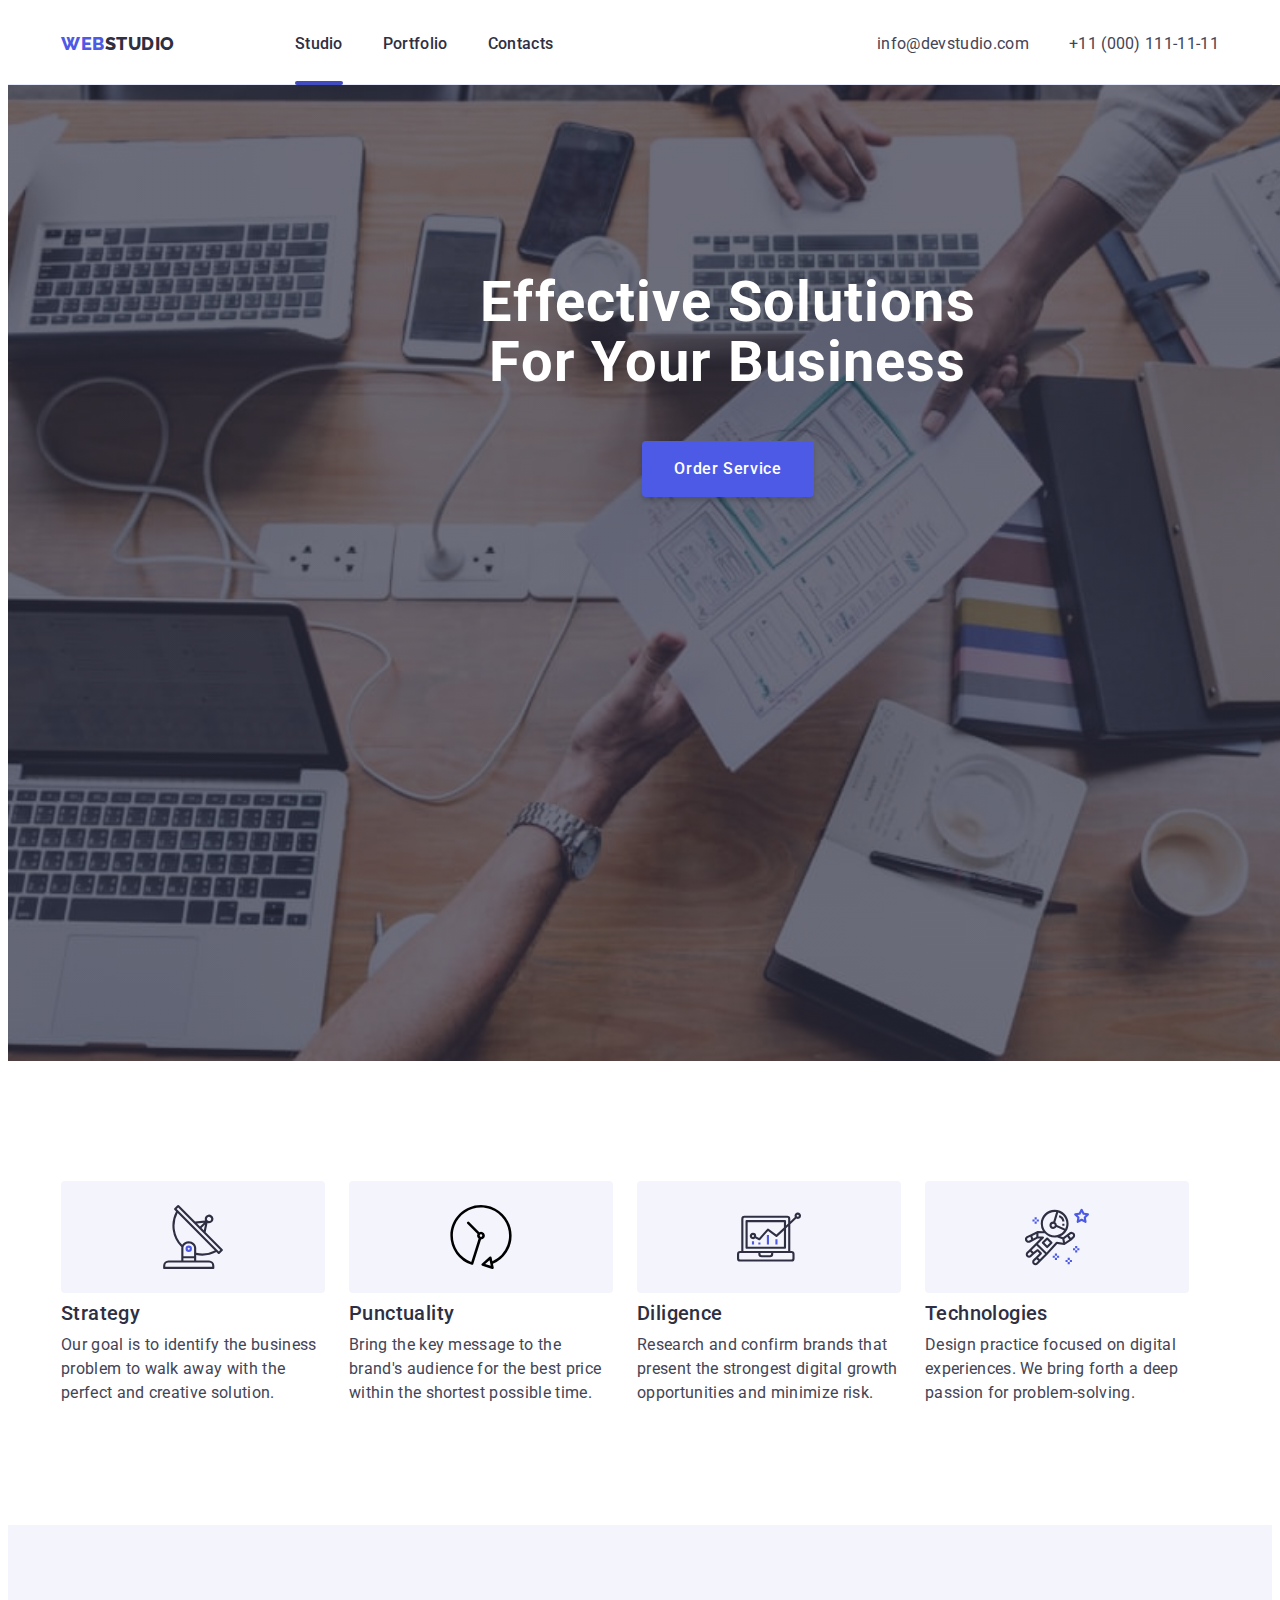
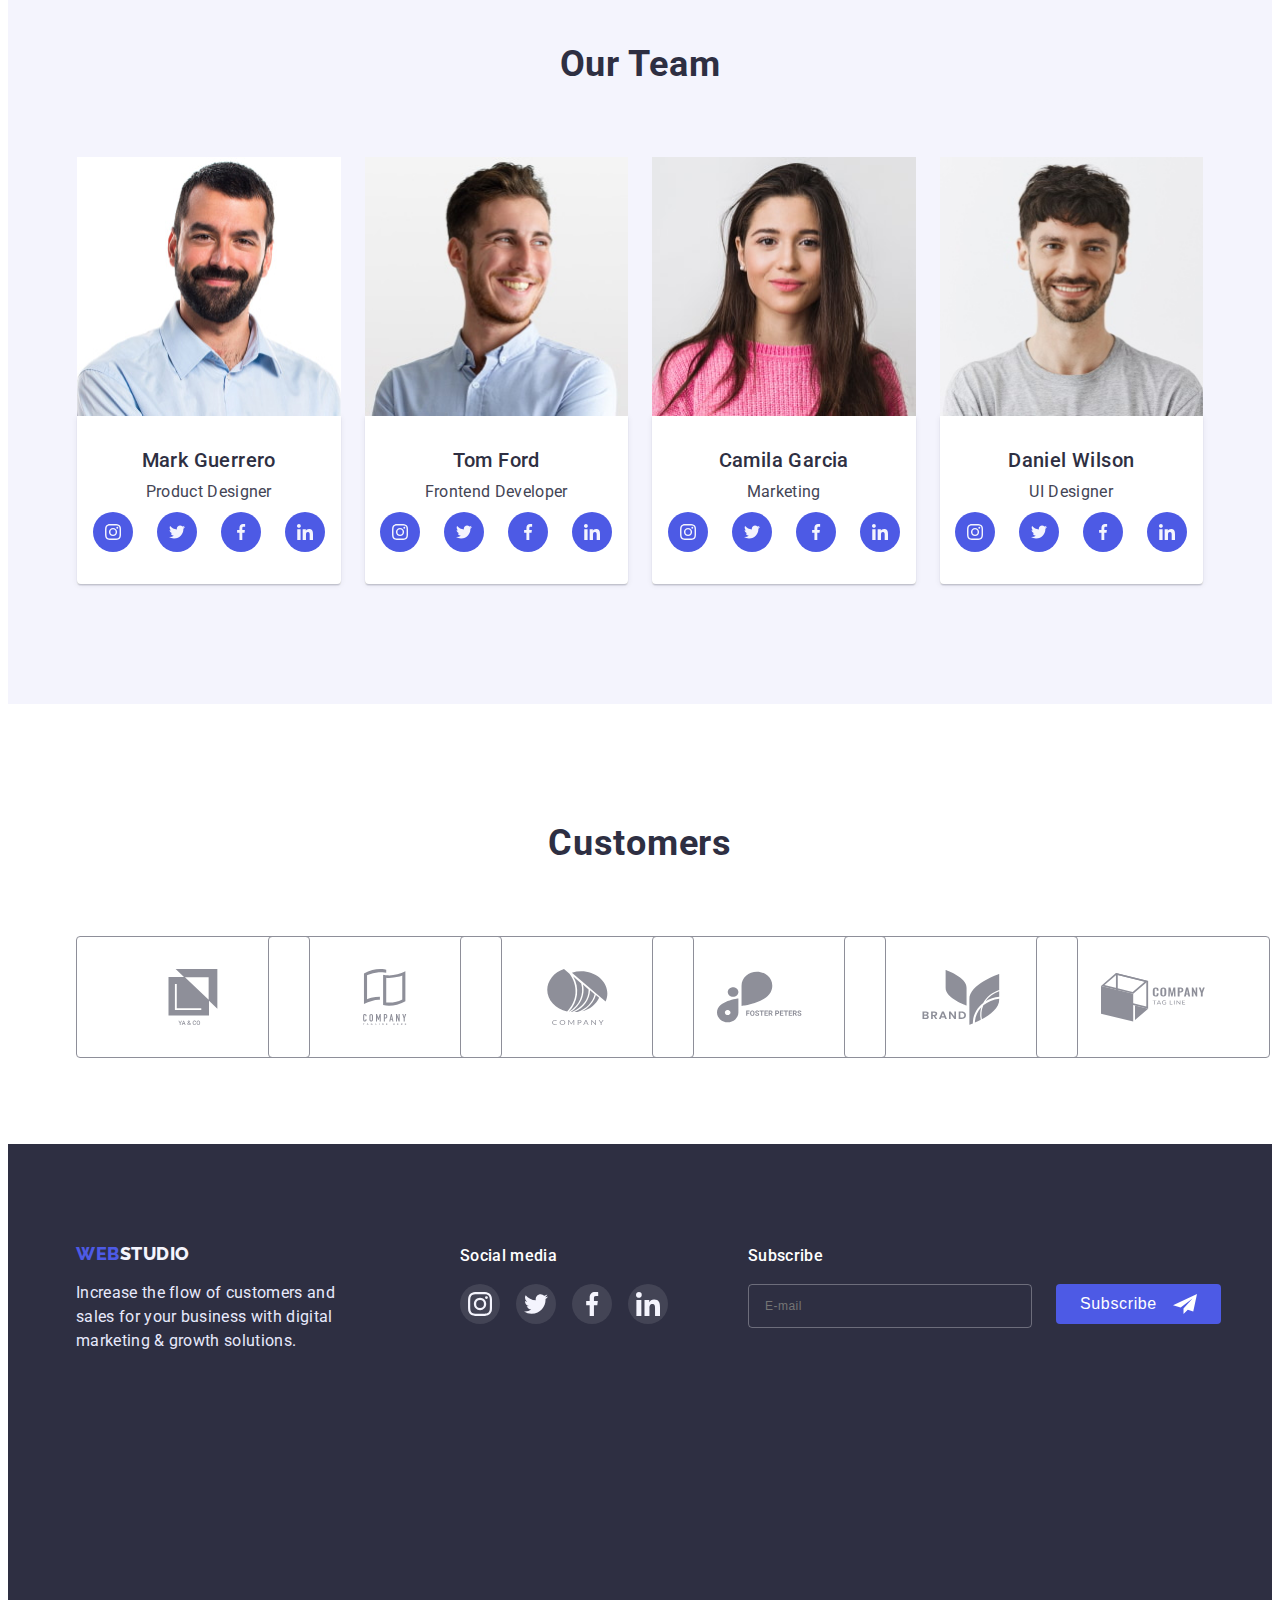
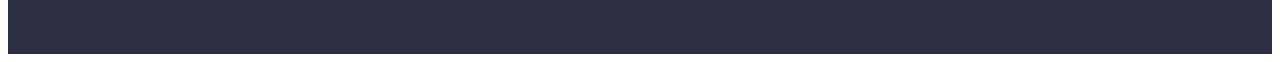
<file: index.html>
<!DOCTYPE html>
<html lang="en">
  <head>
    <meta charset="UTF-8" />
    <meta http-equiv="X-UA-Compatible" content="IE=edge" />
    <meta name="viewport" content="width=device-width, initial-scale=1.0" />
    <title>Document</title>
    <link rel="preconnect" href="https://fonts.googleapis.com" />
    <link rel="preconnect" href="https://fonts.gstatic.com" crossorigin />
    <link
      href="https://fonts.googleapis.com/css2?family=Raleway:wght@800&family=Roboto:wght@400;500;700&display=swap"
      rel="stylesheet"
    />
    <link
      rel="stylesheet"
      href="https://cdnjs.cloudflare.com/ajax/libs/modern-normalize/1.1.0/modern-normalize.min.css"
      integrity="sha512-wpPYUAdjBVSE4KJnH1VR1HeZfpl1ub8YT/NKx4PuQ5NmX2tKuGu6U/JRp5y+Y8XG2tV+wKQpNHVUX03MfMFn9Q=="
      crossorigin="anonymous"
      referrerpolicy="no-referrer"
    />
    <link rel="stylesheet" href="./css/styles.css" />
    <link rel="stylesheet" href="./css/mobile.css" />
    <link rel="stylesheet" href="./css/tablet.css" />
    <link rel="stylesheet" href="./css/desktop.css" />
  </head>
  <body class="site-body">
    <!-- Шапка сайту -->
    <header class="header">
      <div class="container">
        <nav class="header-navigation">
          <a href="./index.html" class="logo link">WEB<span class="logo-studio">STUDIO</span> </a>
          <ul class="header-list list">
            <li class="header-item">
              <a class="header-link link current" href="./index.html">Studio</a>
            </li>
            <li class="header-item">
              <a class="header-link link" href="./portfolio.html">Portfolio</a>
            </li>
            <li class="header-item">
              <a class="header-link link" href="">Contacts</a>
            </li>
          </ul>
        </nav>
        <ul class="contacts-list list">
          <li class="contacts-item">
            <a class="contacts-link link" href="mailto:info@devstudio.com">info@devstudio.com</a>
          </li>
          <li class="contacts-item">
            <a class="contacts-link link" href="tel:+110001111111">+11 (000) 111-11-11</a>
          </li>
        </ul>
        <button type="button" class="menu-open" data-menu-open>
          <svg class="menu-open-icon" width="32" height="22">
            <use href="./images/icons.svg#icon-menu-hamburger"></use>
          </svg>
        </button>
      </div>
      <div class="mob-menu is-hidden" data-menu>
        <div class="menu-container">
          <div class="mob-menu-top">
            <button type="button" class="menu-close" data-menu-close>
              <svg class="menu-close-icon" width="8" height="8">
                <use href="./images/icons.svg#icon-close-black"></use>
              </svg>
            </button>
            <nav>
              <ul class="mob-menu-list list">
                <li class="mob-menu-item">
                  <a class="mob-menu-link link current" href="./index.html">Studio</a>
                </li>
                <li class="mob-menu-item">
                  <a class="mob-menu-link link" href="./portfolio.html">Portfolio</a>
                </li>
                <li class="mob-menu-item">
                  <a class="mob-menu-link link" href="">Contacts</a>
                </li>
              </ul>
            </nav>
          </div>
          <div class="mob-menu-bottom">
            <ul class="contact-menu-list list">
              <li class="contact-menu-item">
                <a class="tel-menu-link link" href="tel:+110001111111">+11 (000) 111-11-11</a>
              </li>
              <li class="mob-menu-item">
                <a class="contact-menu-link link" href="mailto:info@devstudio.com"
                  >info@devstudio.com</a
                >
              </li>
            </ul>
            <ul class="mob-soc-list list">
              <li class="mob-soc-item">
                <a href="" class="mob-soc-link link">
                  <svg class="mob-soc-team" width="24" height="24">
                    <use href="./images/icons.svg#icon-instagram"></use>
                  </svg>
                </a>
              </li>
              <li class="mob-soc-item">
                <a href="" class="mob-soc-link link">
                  <svg class="mob-soc-team" width="24" height="24">
                    <use href="./images/icons.svg#icon-twitter"></use>
                  </svg>
                </a>
              </li>
              <li class="mob-soc-item">
                <a href="" class="mob-soc-link link">
                  <svg class="mob-soc-team" width="24" height="24">
                    <use href="./images/icons.svg#icon-facebook"></use>
                  </svg>
                </a>
              </li>
              <li class="mob-soc-item">
                <a href="" class="mob-soc-link link">
                  <svg class="mob-soc-team" width="24" height="24">
                    <use href="./images/icons.svg#icon-linkedin"></use>
                  </svg>
                </a>
              </li>
            </ul>
          </div>
        </div>
      </div>
    </header>

    <main>
      <!-- Hero -->
      <section class="hero">
        <div class="container">
          <h1 class="hero-title">Effective Solutions For Your Business</h1>
          <button type="button" class="hero-btn" data-modal-open>Order Service</button>
        </div>
      </section>
      <!-- Цінності компанії -->
      <section class="values">
        <div class="container">
          <h2 class="visually-hidden">Company values</h2>
          <ul class="values-list list">
            <li class="values-item">
              <div class="values-icon-box">
                <svg class="values-icon" width="64" height="64">
                  <use href="./images/icons.svg#icon-antenna"></use>
                </svg>
              </div>
              <h3 class="values-title">Strategy</h3>
              <p class="values-item-text">
                Our goal is to identify the business problem to walk away with the perfect and
                creative solution.
              </p>
            </li>
            <li class="values-item">
              <div class="values-icon-box">
                <svg class="values-icon" width="64" height="64">
                  <use href="./images/icons.svg#icon-vector"></use>
                </svg>
              </div>
              <h3 class="values-title">Punctuality</h3>
              <p class="values-item-text">
                Bring the key message to the brand's audience for the best price within the shortest
                possible time.
              </p>
            </li>
            <li class="values-item">
              <div class="values-icon-box">
                <svg class="values-icon" width="64" height="64">
                  <use href="./images/icons.svg#icon-diagram"></use>
                </svg>
              </div>
              <h3 class="values-title">Diligence</h3>
              <p class="values-item-text">
                Research and confirm brands that present the strongest digital growth opportunities
                and minimize risk.
              </p>
            </li>
            <li class="values-item">
              <div class="values-icon-box">
                <svg class="values-icon" width="64" height="64">
                  <use href="./images/icons.svg#icon-astronaut"></use>
                </svg>
              </div>
              <h3 class="values-title">Technologies</h3>
              <p class="values-item-text">
                Design practice focused on digital experiences. We bring forth a deep passion for
                problem-solving.
              </p>
            </li>
          </ul>
        </div>
      </section>
      <!-- Що ми робимо -->
      <section class="actions">
        <div class="container">
          <h2 class="actions-title">What Are We Doing</h2>
          <ul class="actions-list list">
            <li class="actions-item">
              <img
                srcset="./images/computer.jpg 1x, ./images/computer-2x.jpg 2x"
                src="./images/computer.jpg"
                alt="computer"
                width="360"
              />
            </li>
            <li class="actions-item">
              <img
                srcset="./images/screenshots.jpg 1x, ./images/screenshots-2x.jpg 2x"
                src="./images/screenshots.jpg"
                alt="screenshots"
                width="360"
              />
            </li>
            <li class="actions-item">
              <img
                srcset="./images/smartphone.jpg 1x, ./images/smartphone-2x.jpg 2x"
                src="./images/smartphone.jpg"
                alt="smartphone"
                width="360"
              />
            </li>
          </ul>
        </div>
      </section>
      <!-- Команда -->
      <section class="team">
        <div class="container">
          <h2 class="team-title">Our Team</h2>
          <ul class="team-list list">
            <li class="team-item">
              <img
                srcset="./images/mark.jpg 1x, ./images/mark-2x.jpg 2x"
                src="./images/mark.jpg"
                alt="Photo Mark"
                width="264"
              />
              <div class="team-item-box">
                <h3 class="team-item-title">Mark Guerrero</h3>
                <p class="team-item-text">Product Designer</p>
                <ul class="icon-list list">
                  <li class="icon-item">
                    <a href="" class="icon-link link">
                      <svg class="icon-team" width="16" height="16">
                        <use href="./images/icons.svg#icon-instagram"></use>
                      </svg>
                    </a>
                  </li>
                  <li class="icon-item">
                    <a href="" class="icon-link link">
                      <svg class="icon-team" width="16" height="16">
                        <use href="./images/icons.svg#icon-twitter"></use>
                      </svg>
                    </a>
                  </li>
                  <li class="icon-item">
                    <a href="" class="icon-link link">
                      <svg class="icon-team" width="16" height="16">
                        <use href="./images/icons.svg#icon-facebook"></use>
                      </svg>
                    </a>
                  </li>
                  <li class="icon-item">
                    <a href="" class="icon-link link">
                      <svg class="icon-team" width="16" height="16">
                        <use href="./images/icons.svg#icon-linkedin"></use>
                      </svg>
                    </a>
                  </li>
                </ul>
              </div>
            </li>
            <li class="team-item">
              <img
                srcset="./images/tom.jpg 1x, ./images/tom-2x.jpg 2x"
                src="./images/tom.jpg"
                alt="Photo Tom"
                width="264"
              />
              <div class="team-item-box">
                <h3 class="team-item-title">Tom Ford</h3>
                <p class="team-item-text">Frontend Developer</p>
                <ul class="icon-list list">
                  <li class="icon-item">
                    <a href="" class="icon-link link">
                      <svg class="icon-team" width="16" height="16">
                        <use href="./images/icons.svg#icon-instagram"></use>
                      </svg>
                    </a>
                  </li>
                  <li class="icon-item">
                    <a href="" class="icon-link link">
                      <svg class="icon-team" width="16" height="16">
                        <use href="./images/icons.svg#icon-twitter"></use>
                      </svg>
                    </a>
                  </li>
                  <li class="icon-item">
                    <a href="" class="icon-link link">
                      <svg class="icon-team" width="16" height="16">
                        <use href="./images/icons.svg#icon-facebook"></use>
                      </svg>
                    </a>
                  </li>
                  <li class="icon-item">
                    <a href="" class="icon-link link">
                      <svg class="icon-team" width="16" height="16">
                        <use href="./images/icons.svg#icon-linkedin"></use>
                      </svg>
                    </a>
                  </li>
                </ul>
              </div>
            </li>
            <li class="team-item">
              <img
                srcset="./images/camila.jpg 1x, ./images/camila-2x.jpg 2x"
                src="./images/camila.jpg"
                alt="Photo Camila"
                width="264"
              />
              <div class="team-item-box">
                <h3 class="team-item-title">Camila Garcia</h3>
                <p class="team-item-text">Marketing</p>
                <ul class="icon-list list">
                  <li class="icon-item">
                    <a href="" class="icon-link link">
                      <svg class="icon-team" width="16" height="16">
                        <use href="./images/icons.svg#icon-instagram"></use>
                      </svg>
                    </a>
                  </li>
                  <li class="icon-item">
                    <a href="" class="icon-link link">
                      <svg class="icon-team" width="16" height="16">
                        <use href="./images/icons.svg#icon-twitter"></use>
                      </svg>
                    </a>
                  </li>
                  <li class="icon-item">
                    <a href="" class="icon-link link">
                      <svg class="icon-team" width="16" height="16">
                        <use href="./images/icons.svg#icon-facebook"></use>
                      </svg>
                    </a>
                  </li>
                  <li class="icon-item">
                    <a href="" class="icon-link link">
                      <svg class="icon-team" width="16" height="16">
                        <use href="./images/icons.svg#icon-linkedin"></use>
                      </svg>
                    </a>
                  </li>
                </ul>
              </div>
            </li>
            <li class="team-item">
              <img
                srcset="./images/daniel.jpg 1x, ./images/daniel-2x.jpg 2x"
                src="./images/daniel.jpg"
                alt="Photo Daniel"
                width="264"
              />
              <div class="team-item-box">
                <h3 class="team-item-title">Daniel Wilson</h3>
                <p class="team-item-text">UI Designer</p>
                <ul class="icon-list list">
                  <li class="icon-item">
                    <a href="" class="icon-link link">
                      <svg class="icon-team" width="16" height="16">
                        <use href="./images/icons.svg#icon-instagram"></use>
                      </svg>
                    </a>
                  </li>
                  <li class="icon-item">
                    <a href="" class="icon-link link">
                      <svg class="icon-team" width="16" height="16">
                        <use href="./images/icons.svg#icon-twitter"></use>
                      </svg>
                    </a>
                  </li>
                  <li class="icon-item">
                    <a href="" class="icon-link link">
                      <svg class="icon-team" width="16" height="16">
                        <use href="./images/icons.svg#icon-facebook"></use>
                      </svg>
                    </a>
                  </li>
                  <li class="icon-item">
                    <a href="" class="icon-link link">
                      <svg class="icon-team" width="16" height="16">
                        <use href="./images/icons.svg#icon-linkedin"></use>
                      </svg>
                    </a>
                  </li>
                </ul>
              </div>
            </li>
          </ul>
        </div>
      </section>
      <!-- Клієнти -->
      <section class="customers">
        <div class="container">
          <h2 class="customers-title">Customers</h2>
          <ul class="customers-list list">
            <li class="customers-item">
              <a href="" class="customers-link link">
                <svg class="customers-icon" width="104" height="56">
                  <use href="./images/icons.svg#icon-customers1"></use>
                </svg>
              </a>
            </li>
            <li class="customers-item">
              <a href="" class="customers-link link">
                <svg class="customers-icon" width="104" height="56">
                  <use href="./images/icons.svg#icon-customers2"></use>
                </svg>
              </a>
            </li>
            <li class="customers-item">
              <a href="" class="customers-link link">
                <svg class="customers-icon" width="104" height="56">
                  <use href="./images/icons.svg#icon-customers3"></use>
                </svg>
              </a>
            </li>
            <li class="customers-item">
              <a href="" class="customers-link link">
                <svg class="customers-icon" width="104" height="56">
                  <use href="./images/icons.svg#icon-customers4"></use>
                </svg>
              </a>
            </li>
            <li class="customers-item">
              <a href="" class="customers-link link">
                <svg class="customers-icon" width="104" height="56">
                  <use href="./images/icons.svg#icon-customers5"></use>
                </svg>
              </a>
            </li>
            <li class="customers-item">
              <a href="" class="customers-link link">
                <svg class="customers-icon" width="104" height="56">
                  <use href="./images/icons.svg#icon-customers6"></use>
                </svg>
              </a>
            </li>
          </ul>
        </div>
      </section>
    </main>

    <!-- Футер -->
    <footer class="footer">
      <div class="container">
        <div class="logo-container">
          <div class="logo-box">
            <div class="logo-box-footer">
              <a href="./index.html" class="logo-footer link"
                >WEB<span class="logo-footer-studio">STUDIO</span>
              </a>
            </div>
            <p class="footer-text">
              Increase the flow of customers and sales for your business with digital marketing &
              growth solutions.
            </p>
          </div>
          <div class="footer-box">
            <h2 class="footer-title">Social media</h2>
            <ul class="footer-list list">
              <li class="footer-item">
                <a href="" class="footer-link link">
                  <svg class="icon-footer" width="24" height="24">
                    <use href="./images/icons.svg#icon-instagram"></use>
                  </svg>
                </a>
              </li>
              <li class="footer-item">
                <a href="" class="footer-link link">
                  <svg class="icon-footer" width="24" height="24">
                    <use href="./images/icons.svg#icon-twitter"></use>
                  </svg>
                </a>
              </li>
              <li class="footer-item">
                <a href="" class="footer-link link">
                  <svg class="icon-footer" width="24" height="24">
                    <use href="./images/icons.svg#icon-facebook"></use>
                  </svg>
                </a>
              </li>
              <li class="footer-item">
                <a href="" class="footer-link link">
                  <svg class="icon-footer" width="24" height="24">
                    <use href="./images/icons.svg#icon-linkedin"></use>
                  </svg>
                </a>
              </li>
            </ul>
          </div>
        </div>

        <div class="footer-modal">
          <span class="modal-title-box"> <h2 class="modal-title">Subscribe</h2></span>
          <div class="footer-modal-box">
            <form class="modal-form">
              <div class="input-footer">
                <label for="user-email" class="input-text visually-hidden">Enter email</label>
                <input
                  type="email"
                  class="input-modal"
                  name="user-email"
                  placeholder="E-mail"
                  id="user-email"
                />
                <div class="modal-button-footer">
                  <button type="submit" class="modal-button">
                    Subscribe
                    <svg class="icon-submit" width="24" height="24">
                      <use href="./images/icons.svg#icon-submit"></use>
                    </svg>
                  </button>
                </div>
              </div>
            </form>
          </div>
        </div>
      </div>
    </footer>
    <div class="backdrop is-hidden" data-modal>
      <div class="modal">
        <button type="button" class="modal-close" data-modal-close>
          <svg class="icon-close" width="8" height="8">
            <use href="./images/icons.svg#icon-close"></use>
          </svg>
        </button>
        <p class="modal-text">Leave your contacts and we will call you back</p>
        <form class="order-form">
          <div class="modal-field">
            <label for="user-name" class="input-text">Name</label>
            <div class="input-wrap">
              <input type="text" class="order-input" name="user-name" id="user-name" required />
              <svg class="icon-input" width="18" height="18">
                <use href="./images/icons.svg#icon-person"></use>
              </svg>
            </div>
          </div>
          <div class="modal-field">
            <label for="user-tel" class="input-text">Phone</label>
            <div class="input-wrap">
              <input type="tel" class="order-input" name="user-tel" id="user-tel" required />
              <svg class="icon-input" width="18" height="24">
                <use href="./images/icons.svg#icon-phone"></use>
              </svg>
            </div>
          </div>
          <div class="modal-field">
            <label for="user-email" class="input-text">Email</label>
            <div class="input-wrap">
              <input type="email" class="order-input" name="user-email" id="user-email" />
              <svg class="icon-input" width="18" height="24">
                <use href="./images/icons.svg#icon-email"></use>
              </svg>
            </div>
          </div>
          <div class="modal-field">
            <label for="user-coment" class="input-text">Comment</label>
            <textarea
              name="user-coment"
              id="user-coment"
              class="modal-comment"
              placeholder="Text input"
            ></textarea>
          </div>
          <div class="check-field">
            <input
              type="checkbox"
              id="policy"
              name="policy"
              value="true"
              class="input-check visually-hidden"
            />
            <label for="policy" class="text-check">
              I accept the terms and conditions of the&nbsp;
              <a class="text-link" href=""> Privacy Policy</a></label
            >
          </div>
          <button type="submit" class="modal-btn">Send</button>
        </form>
      </div>
    </div>
    <script src="./js/modal.js"></script>
    <script src="./js/mobile-menu.js"></script>
  </body>
</html>
</file>
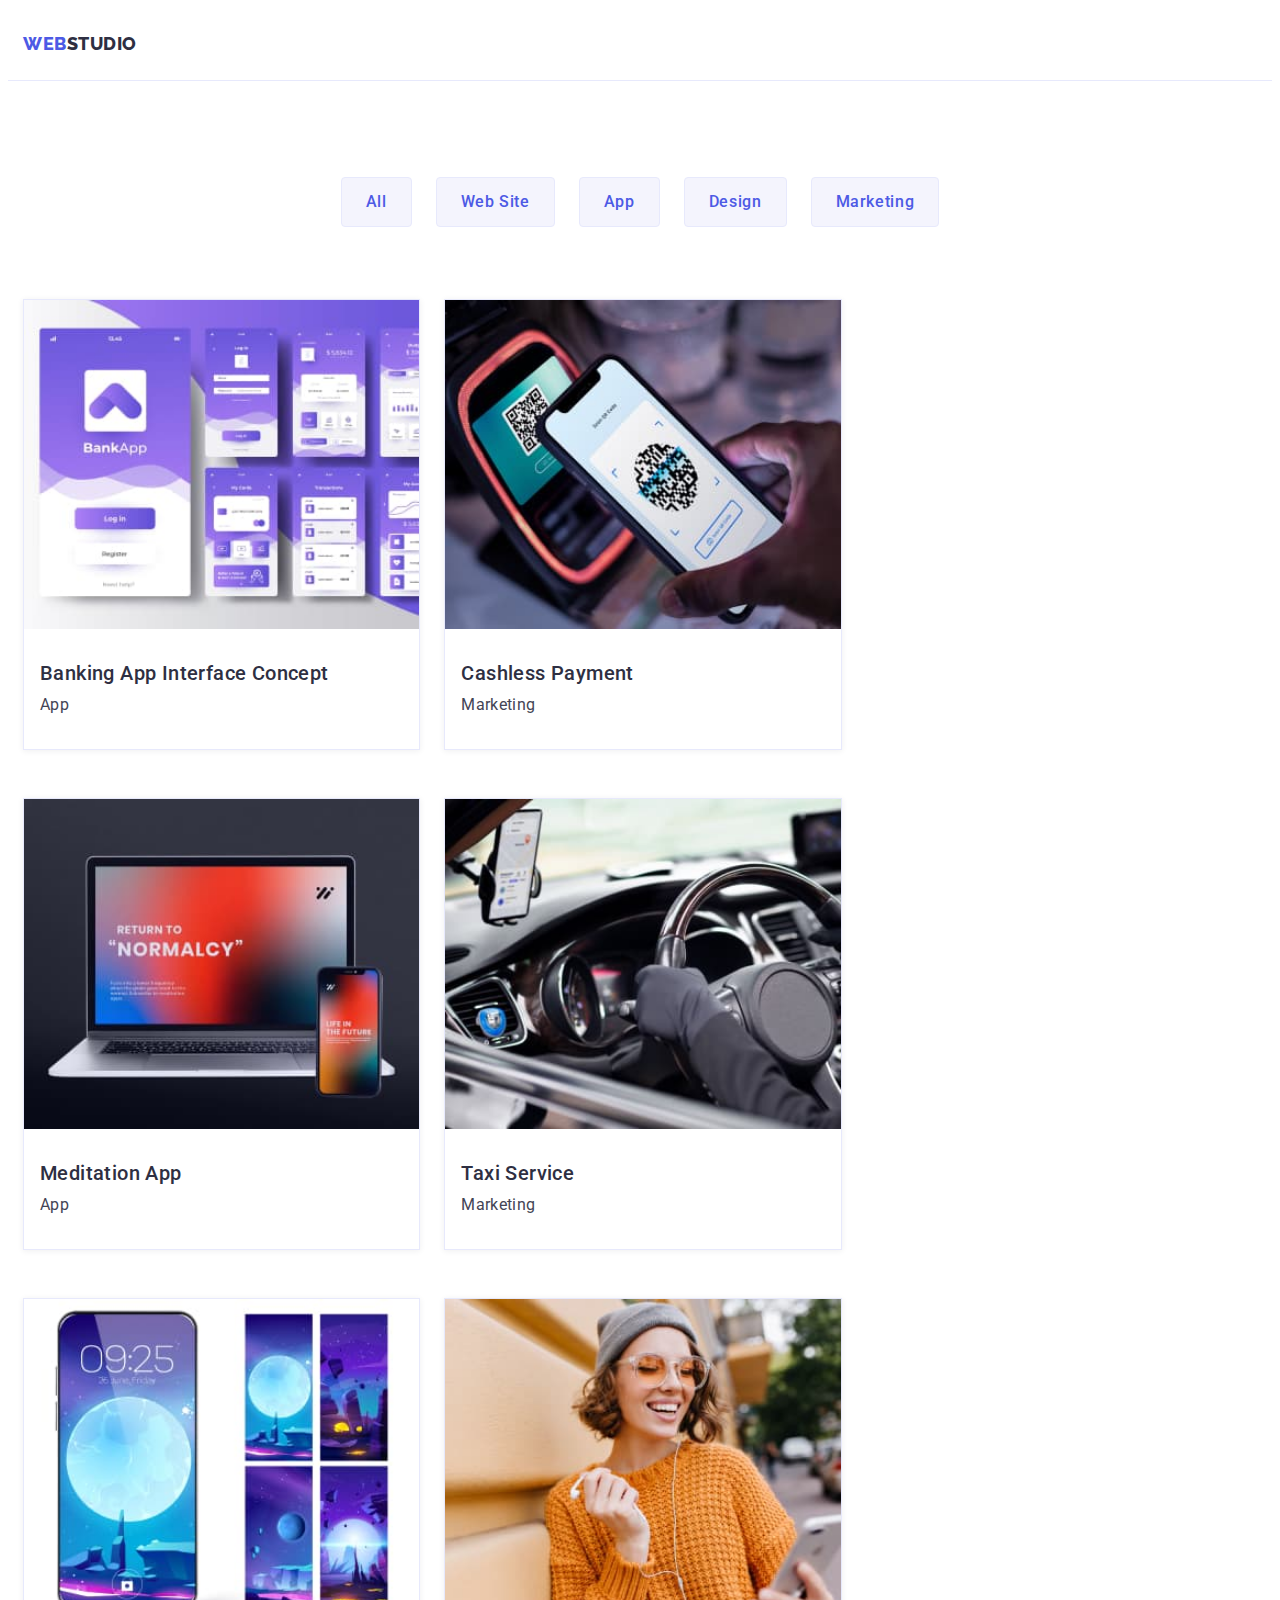
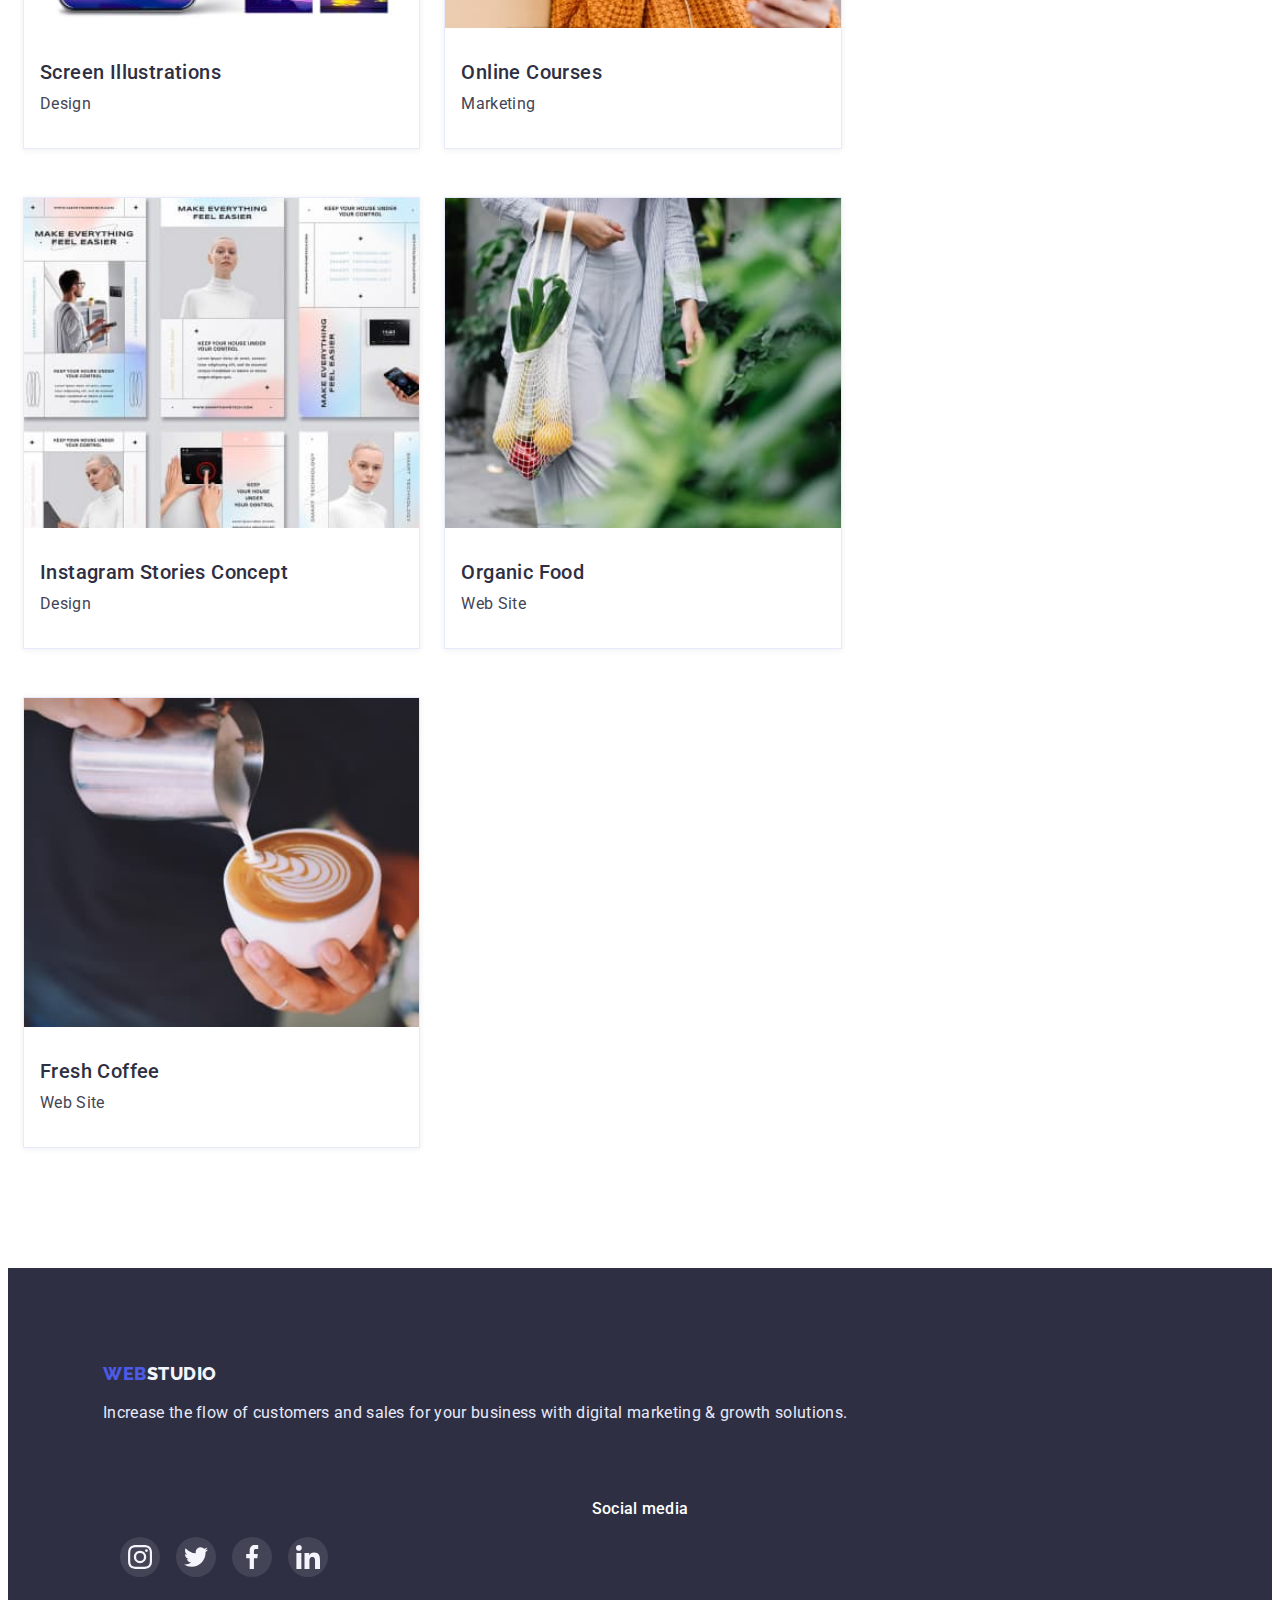
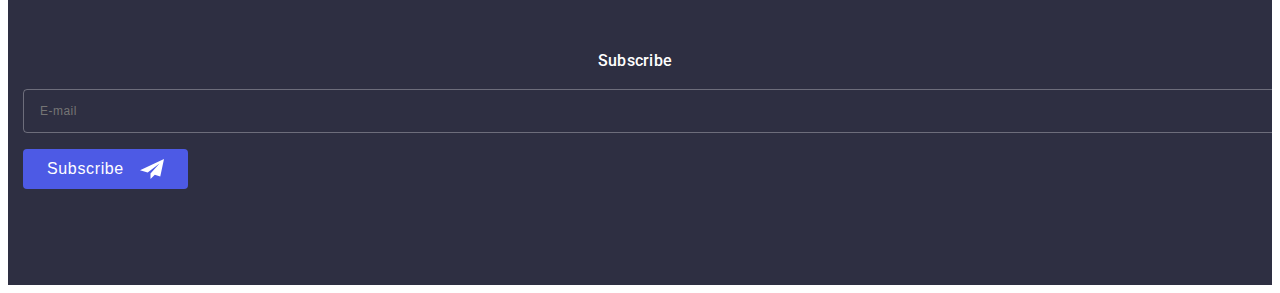
<file: portfolio.html>
<!DOCTYPE html>
<html lang="en">
  <head>
    <meta charset="UTF-8" />
    <meta http-equiv="X-UA-Compatible" content="IE=edge" />
    <meta name="viewport" content="width=device-width, initial-scale=1.0" />
    <title>Document</title>
    <link rel="preconnect" href="https://fonts.googleapis.com" />
    <link rel="preconnect" href="https://fonts.gstatic.com" crossorigin />
    <link
      href="https://fonts.googleapis.com/css2?family=Raleway:wght@800&family=Roboto:wght@400;500;700&display=swap"
      rel="stylesheet"
    />
    <link
      rel="stylesheet"
      href="https://cdnjs.cloudflare.com/ajax/libs/modern-normalize/1.1.0/modern-normalize.min.css"
      integrity="sha512-wpPYUAdjBVSE4KJnH1VR1HeZfpl1ub8YT/NKx4PuQ5NmX2tKuGu6U/JRp5y+Y8XG2tV+wKQpNHVUX03MfMFn9Q=="
      crossorigin="anonymous"
      referrerpolicy="no-referrer"
    />
    <link rel="stylesheet" href="./css/styles.css" />
  </head>
  <body class="site-body">
    <!-- Шапка сайту -->
    <header class="header">
      <div class="container">
        <nav class="header-navigation">
          <a href="./index.html" class="logo link">WEB<span class="logo-studio">STUDIO</span> </a>
          <ul class="header-list list">
            <li class="header-item">
              <a class="header-link link" href="./index.html">Studio</a>
            </li>
            <li class="header-item">
              <a class="header-link current link" href="./portfolio.html">Portfolio</a>
            </li>
            <li class="header-item">
              <a class="header-link link" href="">Contacts</a>
            </li>
          </ul>
        </nav>
        <ul class="contacts-list list">
          <li class="contacts-item">
            <a class="contacts-link link" href="mailto:info@devstudio.com">info@devstudio.com</a>
          </li>
          <li class="contacts-item">
            <a class="contacts-link link" href="tel:+110001111111">+11 (000) 111-11-11</a>
          </li>
        </ul>
      </div>
    </header>

    <!--PORTFOLIO-->
    <main>
      <section class="portfolio">
        <div class="container">
          <h1 class="visually-hidden">Portfolio</h1>

          <ul class="portfolio-list list">
            <li class="portfolio-item">
              <button class="portfolio-item-btn" type="button">All</button>
            </li>
            <li class="portfolio-item">
              <button class="portfolio-item-btn" type="button">Web Site</button>
            </li>
            <li class="portfolio-item">
              <button class="portfolio-item-btn" type="button">App</button>
            </li>
            <li class="portfolio-item">
              <button class="portfolio-item-btn" type="button">Design</button>
            </li>
            <li class="portfolio-item">
              <button class="portfolio-item-btn" type="button">Marketing</button>
            </li>
          </ul>

          <ul class="gallery list">
            <li class="gallery-item">
              <div class="gallery-top-wrap">
                <img src="./images/banking.jpg" alt="banking" width="360" height="300" />
                <p class="gallery-top-text">
                  14 Stylish and User-Friendly App Design Concepts · Task Manager App · Calorie
                  Tracker App · Exotic Fruit Ecommerce App · Cloud Storage App
                </p>
              </div>
              <div class="gallery-item-box">
                <h2 class="gallery-item-title">Banking App Interface Concept</h2>
                <p class="gallery-item-text">App</p>
              </div>
            </li>
            <li class="gallery-item">
              <div class="gallery-top-wrap">
                <img src="./images/cashless.jpg" alt="cashless" width="360" height="300" />
                <p class="gallery-top-text">
                  14 Stylish and User-Friendly App Design Concepts · Task Manager App · Calorie
                  Tracker App · Exotic Fruit Ecommerce App · Cloud Storage App
                </p>
              </div>
              <div class="gallery-item-box">
                <h2 class="gallery-item-title">Cashless Payment</h2>
                <p class="gallery-item-text">Marketing</p>
              </div>
            </li>
            <li class="gallery-item">
              <div class="gallery-top-wrap">
                <img src="./images/meditation.jpg" alt="meditation" width="360" height="300" />
                <p class="gallery-top-text">
                  14 Stylish and User-Friendly App Design Concepts · Task Manager App · Calorie
                  Tracker App · Exotic Fruit Ecommerce App · Cloud Storage App
                </p>
              </div>
              <div class="gallery-item-box">
                <h2 class="gallery-item-title">Meditation App</h2>
                <p class="gallery-item-text">App</p>
              </div>
            </li>
            <li class="gallery-item">
              <div class="gallery-top-wrap">
                <img src="./images/taxi.jpg" alt="taxi" width="360" height="300" />
                <p class="gallery-top-text">
                  14 Stylish and User-Friendly App Design Concepts · Task Manager App · Calorie
                  Tracker App · Exotic Fruit Ecommerce App · Cloud Storage App
                </p>
              </div>
              <div class="gallery-item-box">
                <h2 class="gallery-item-title">Taxi Service</h2>
                <p class="gallery-item-text">Marketing</p>
              </div>
            </li>
            <li class="gallery-item">
              <div class="gallery-top-wrap">
                <img src="./images/screen.jpg" alt="screen" width="360" height="300" />
                <p class="gallery-top-text">
                  14 Stylish and User-Friendly App Design Concepts · Task Manager App · Calorie
                  Tracker App · Exotic Fruit Ecommerce App · Cloud Storage App
                </p>
              </div>
              <div class="gallery-item-box">
                <h2 class="gallery-item-title">Screen Illustrations</h2>
                <p class="gallery-item-text">Design</p>
              </div>
            </li>
            <li class="gallery-item">
              <div class="gallery-top-wrap">
                <img src="./images/online.jpg" alt="online" width="360" height="300" />
                <p class="gallery-top-text">
                  14 Stylish and User-Friendly App Design Concepts · Task Manager App · Calorie
                  Tracker App · Exotic Fruit Ecommerce App · Cloud Storage App
                </p>
              </div>
              <div class="gallery-item-box">
                <h2 class="gallery-item-title">Online Courses</h2>
                <p class="gallery-item-text">Marketing</p>
              </div>
            </li>
            <li class="gallery-item">
              <div class="gallery-top-wrap">
                <img src="./images/instagram.jpg" alt="instagram" width="360" height="300" />
                <p class="gallery-top-text">
                  14 Stylish and User-Friendly App Design Concepts · Task Manager App · Calorie
                  Tracker App · Exotic Fruit Ecommerce App · Cloud Storage App
                </p>
              </div>
              <div class="gallery-item-box">
                <h2 class="gallery-item-title">Instagram Stories Concept</h2>
                <p class="gallery-item-text">Design</p>
              </div>
            </li>
            <li class="gallery-item">
              <div class="gallery-top-wrap">
                <img src="./images/organic.jpg" alt="organic" width="360" height="300" />
                <p class="gallery-top-text">
                  14 Stylish and User-Friendly App Design Concepts · Task Manager App · Calorie
                  Tracker App · Exotic Fruit Ecommerce App · Cloud Storage App
                </p>
              </div>
              <div class="gallery-item-box">
                <h2 class="gallery-item-title">Organic Food</h2>
                <p class="gallery-item-text">Web Site</p>
              </div>
            </li>
            <li class="gallery-item">
              <div class="gallery-top-wrap">
                <img src="./images/fresh.jpg" alt="fresh" width="360" height="300" />
                <p class="gallery-top-text">
                  14 Stylish and User-Friendly App Design Concepts · Task Manager App · Calorie
                  Tracker App · Exotic Fruit Ecommerce App · Cloud Storage App
                </p>
              </div>
              <div class="gallery-item-box">
                <h2 class="gallery-item-title">Fresh Coffee</h2>
                <p class="gallery-item-text">Web Site</p>
              </div>
            </li>
          </ul>
        </div>
      </section>
    </main>

    <!-- Футер -->
    <footer class="footer">
      <div class="container">
        <div class="logo-box">
          <a href="./index.html" class="logo-footer link"
            >WEB<span class="logo-footer-studio">STUDIO</span>
          </a>
          <p class="footer-text">
            Increase the flow of customers and sales for your business with digital marketing &
            growth solutions.
          </p>
        </div>
        <div class="footer-box">
          <h2 class="footer-title">Social media</h2>
          <ul class="footer-list list">
            <li class="footer-item">
              <a href="" class="footer-link link">
                <svg class="icon-footer" width="24" height="24">
                  <use href="./images/icons.svg#icon-instagram"></use>
                </svg>
              </a>
            </li>
            <li class="footer-item">
              <a href="" class="footer-link link">
                <svg class="icon-footer" width="24" height="24">
                  <use href="./images/icons.svg#icon-twitter"></use>
                </svg>
              </a>
            </li>
            <li class="footer-item">
              <a href="" class="footer-link link">
                <svg class="icon-footer" width="24" height="24">
                  <use href="./images/icons.svg#icon-facebook"></use>
                </svg>
              </a>
            </li>
            <li class="footer-item">
              <a href="" class="footer-link link">
                <svg class="icon-footer" width="24" height="24">
                  <use href="./images/icons.svg#icon-linkedin"></use>
                </svg>
              </a>
            </li>
          </ul>
        </div>

        <div class="footer-modal">
          <h2 class="modal-title">Subscribe</h2>
          <form class="modal-form">
            <div class="input-footer">
              <label for="user-email" class="input-text visually-hidden">Enter email</label>
              <input
                type="email"
                class="input-modal"
                name="user-email"
                placeholder="E-mail"
                id="user-email"
              />
              <button type="submit" class="modal-button">
                Subscribe
                <svg class="icon-submit" width="24" height="24">
                  <use href="./images/icons.svg#icon-submit"></use>
                </svg>
              </button>
            </div>
          </form>
        </div>
      </div>
    </footer>
  </body>
</html>
</file>
<file: css/styles.css>
:root {
  --background-color: #ffffff;
  --logo-color: #4d5ae5;
  --title-color: #2e2f42;
  --text-color: #434455;
  --light-color: #f4f4fd;
  --pressed-state-color: #404bbf;
  --accent-color: #e7e9fc;
  --customers-color: #8e8f99;
  --footer-icon: rgba(255, 255, 255, 0.1);
  --footer-hover: #31d0aa;
  --portfolio-shadow: rgba(46, 47, 66, 0.08);
  --backdrop-color: rgba(46, 47, 66, 0.4);
  --input-border: rgba(33, 33, 33, 0.2);
  --checkbox-color: #757575;
}
/*---------------Скидання стилів---------------*/
p,
h1,
h2,
h3,
h4,
h5,
h6 {
  margin: 0;
}
ul {
  margin: 0;
  padding-left: 0;
}
img {
  display: block;
  max-width: 100%;
  height: auto;
  width: 100%;
}

/*---------------BODY---------------*/
body {
  font-family: 'Roboto', sans-serif;
  color: var(--title-color);
  background-color: var(--background-color);
  font-weight: 400;
}
.list {
  list-style: none;
}

.link {
  text-decoration: none;
}
.no-scroll {
  overflow: hidden;
}
.visually-hidden {
  position: absolute;
  width: 1px;
  height: 1px;
  margin: -1px;
  border: 0;
  padding: 0;

  white-space: nowrap;
  clip-path: inset(100%);
  clip: rect(0 0 0 0);
  overflow: hidden;
}

.container {
  /* width: 1158px; */
  padding-left: 15px;
  padding-right: 15px;
  margin: 0 auto;
}

/*---------------HEADER---------------*/
.header {
  padding-top: 24px;
  padding-bottom: 24px;
  border-bottom: 1px solid var(--accent-color);
}
.header > .container {
  display: flex;
  align-items: center;
}
.header-navigation {
  display: flex;
  align-items: center;
  margin-right: auto;
}
.logo {
  font-family: 'Raleway', sans-serif;
  font-weight: 800;
  font-size: 18px;
  line-height: 1.33;
  align-items: center;
  letter-spacing: 0.03em;
  text-transform: uppercase;
  color: var(--logo-color);
  margin-right: 76px;
}
.logo-studio {
  font-family: 'Raleway', sans-serif;
  font-weight: 800;
  font-size: 18px;
  line-height: 1.33;
  align-items: center;
  letter-spacing: 0.03em;
  text-transform: uppercase;
  color: var(--title-color);
}
.header-list {
  display: none;
  /* display: flex;
  gap: 40px; */
}

.header-link {
  position: relative;
  font-weight: 500;
  font-size: 16px;
  line-height: 1.5;
  letter-spacing: 0.02em;
  color: var(--title-color);
  transition-property: color;
  transition-duration: 250ms;
  transition-timing-function: cubic-bezier(0.4, 0, 0.2, 1);
}
.header-link.current::after {
  content: '';
  position: absolute;
  width: 100%;
  height: 4px;
  background-color: var(--pressed-state-color);
  left: 0;
  bottom: -28px;
  border-radius: 2px;
}
.header-link:hover,
.header-link:focus {
  color: var(--pressed-state-color);
}
.contacts-list {
  display: none;
  /* display: flex; */
}
.contacts-item {
  /* margin-right: 40px; */
}
.contacts-link {
  font-size: 16px;
  line-height: 1.5;
  letter-spacing: 0.02em;
  color: var(--text-color);
  transition-property: color;
  transition-duration: 250ms;
  transition-timing-function: cubic-bezier(0.4, 0, 0.2, 1);
}
.contacts-item:last-child {
  margin-right: 0;
}
.contacts-link:hover,
.contacts-link:focus {
  color: var(--pressed-state-color);
}
.menu-open {
  width: 32px;
  height: 22px;
  padding: 0;
  border: none;
  background-color: transparent;
}
.menu-open-icon {
  stroke: #000000;
}

.mob-menu {
  position: fixed;
  top: 0;
  width: 100vw;
  height: 100vh;
  background-color: var(--background-color);
  /* padding-top: 40px;
  padding-bottom: 40px; */
  padding: 40px;
}
.mob-menu > .menu-container {
  width: 100%;
  height: 100%;
  display: flex;
  flex-direction: column;
  justify-content: space-between;
  overflow: auto;
}
.menu-container {
  /* width: 428px; */
}
.menu-close {
  width: 24px;
  height: 24px;
  border-radius: 50%;
  border: 1px solid rgba(0, 0, 0, 0.1);
  background: var(--accent-color);
  display: flex;
  align-items: center;
  justify-content: center;
  margin-left: auto;
  margin-bottom: 24px;
}
.menu-close:focus {
  background-color: var(--pressed-state-color);
}
.menu-close-icon {
}
.mob-menu-list {
  margin-bottom: 40px;
}
.mob-menu-item {
  margin-bottom: 40px;
}
.mob-menu-item:last-child {
  margin-bottom: 0;
}
.mob-menu-link {
  font-weight: 700;
  font-size: 36px;
  line-height: 1.11;
  letter-spacing: 0.02em;
  text-transform: capitalize;
  color: var(--title-color);
  transition-property: color;
  transition-duration: 250ms;
  transition-timing-function: cubic-bezier(0.4, 0, 0.2, 1);
}
.mob-menu-link:focus {
  color: var(--pressed-state-color);
}
.contact-menu-item {
  margin-bottom: 40px;
}
.contact-menu-item:last-child {
  margin-bottom: 0;
}
.contact-menu-link {
  font-weight: 500;
  font-size: 20px;
  line-height: 1.2;
  letter-spacing: 0.02em;
  color: var(--text-color);
  transition-property: color;
  transition-duration: 250ms;
  transition-timing-function: cubic-bezier(0.4, 0, 0.2, 1);
}
.tel-menu-link {
  font-weight: 600;
  font-size: 36px;
  line-height: 1.11;
  text-transform: capitalize;
  color: var(--logo-color);
}
.mob-soc-list {
  margin-top: 48px;
  display: flex;
  gap: 56px;
}
.mob-soc-item {
  width: 40px;
  height: 40px;
}
.mob-soc-link {
  width: 100%;
  height: 100%;
  background-color: var(--logo-color);
  border-radius: 50%;
  display: flex;
  align-items: center;
  justify-content: center;
  transition-property: background-color;
  transition-duration: 250ms;
  transition-timing-function: cubic-bezier(0.4, 0, 0.2, 1);
}
.mob-soc-link:hover,
.mob-soc-link:focus {
  background-color: var(--pressed-state-color);
}
.mob-soc-team {
}
/*----------HERO----------*/

.hero {
  /* width: 426px;
  height: 432px; */
  background-color: var(--title-color);
  text-align: center;
  padding: 112px 0;
  margin: 0 auto;
  background-image: linear-gradient(rgba(46, 47, 66, 0.7), rgba(46, 47, 66, 0.7)),
    url('../images/people-office-mob.jpg');
  background-repeat: no-repeat;
  background-size: cover;
  background-position: center;
}

@media (min-device-pixel-ratio: 2),
  (-webkit-min-device-pixel-ratio: 2),
  (min-resolution: 192dpi),
  (min-resolution: 2dppx) {
  .hero {
    background-image: linear-gradient(rgba(46, 47, 66, 0.7), rgba(46, 47, 66, 0.7)),
      url('../images/people-office-mob-2x.jpg');
  }
}

.hero-title {
  width: 319px;
  font-weight: 700;
  font-size: 36px;
  line-height: 1.11;
  align-items: center;
  letter-spacing: 0.02em;
  color: var(--background-color);
  margin-right: auto;
  margin-left: auto;
}
.hero-btn {
  font-family: inherit;
  font-weight: 500;
  font-size: 16px;
  line-height: 1.5;
  align-items: center;
  letter-spacing: 0.04em;
  color: var(--background-color);
  background-color: var(--logo-color);
  border: none;
  cursor: pointer;
  box-shadow: 0px 4px 4px rgba(0, 0, 0, 0.15);
  border-radius: 4px;
  padding: 16px 32px;
  margin-top: 72px;
  transition-property: background-color;
  transition-duration: 250ms;
  transition-timing-function: cubic-bezier(0.4, 0, 0.2, 1);
}
.hero-btn:hover,
.hero-btn:focus {
  background-color: var(--pressed-state-color);
}
/*------------------Цінності компанії------------------*/
.values {
  padding-top: 96px;
  padding-bottom: 96px;
}

.values-list {
  /* display: flex; */
  /* margin-right: 24px; */
}
.values-item {
  /* margin-right: 24px; */
  margin-bottom: 72px;
  /* width: 396px; */
}
.values-item:last-child {
  margin-bottom: 0;
}
.values-icon-box {
  display: none;
  /* display: flex;
  justify-content: center;
  width: 264px;
  height: 112px;
  border-radius: 4px;
  background-color: var(--light-color);
  align-items: center; */
}

.values-title {
  text-align: center;
  font-weight: 700;
  font-size: 36px;
  line-height: 1.11;
  letter-spacing: 0.02em;
  color: var(--title-color);
  margin-bottom: 8px;
}
.values-item-text {
  font-weight: 500;
  /* width: 396px; */
  font-size: 16px;
  line-height: 1.5;
  letter-spacing: 0.02em;
  color: var(--text-color);
}

/*------------------Що ми робимо------------------*/
.actions {
  display: none;
}

/*------------------Команда------------------*/
.team {
  background-color: var(--light-color);
  padding-bottom: 128px;
  padding-top: 96px;
  justify-content: center;
}
.team-title {
  font-weight: 700;
  font-size: 36px;
  line-height: 1.11;
  text-align: center;
  letter-spacing: 0.02em;
  text-transform: capitalize;
  color: var(--title-color);
  margin-bottom: 72px;
}
.team-list {
  display: flex;
  flex-wrap: wrap;
  justify-content: center;
  /* gap: 24px; */
}
.team-item {
  width: 264px;
  background-color: var(--background-color);
  margin-bottom: 72px;
}
.team-item:last-child {
  margin-bottom: 0;
}
.team-item-box {
  padding-top: 32px;
  padding-bottom: 32px;
  box-shadow: 0px 1px 6px rgba(46, 47, 66, 0.08), 0px 1px 1px rgba(46, 47, 66, 0.16),
    0px 2px 1px rgba(46, 47, 66, 0.08);
  border-radius: 0px 0px 4px 4px;
}
.team-item-title {
  font-weight: 500;
  font-size: 20px;
  line-height: 1.2;
  text-align: center;
  letter-spacing: 0.02em;
  color: var(--title-color);
  margin-bottom: 8px;
}
.team-item-text {
  font-size: 16px;
  line-height: 1.5;
  text-align: center;
  letter-spacing: 0.02em;
  color: var(--text-color);
  margin-bottom: 8px;
}
.icon-list {
  display: flex;
  justify-content: center;
  gap: 24px;
}

.icon-item {
  width: 40px;
  height: 40px;
}
.icon-link {
  width: 100%;
  height: 100%;
  background-color: var(--logo-color);
  border-radius: 50%;
  display: flex;
  align-items: center;
  justify-content: center;
  transition-property: background-color;
  transition-duration: 250ms;
  transition-timing-function: cubic-bezier(0.4, 0, 0.2, 1);
}
.icon-link:hover,
.icon-link:focus {
  background-color: var(--pressed-state-color);
}

/*------------------КЛІЄНТИ------------------*/
.customers {
  padding-top: 96px;
  padding-bottom: 96px;
}
.customers > .container {
  /* width: 396px; */
}
.customers-title {
  font-weight: 700;
  font-size: 36px;
  line-height: 1.11;
  text-align: center;
  letter-spacing: 0.02em;
  text-transform: capitalize;
  color: var(--title-color);
  margin-bottom: 72px;
}
.customers-list {
  display: flex;
  flex-wrap: wrap;
  row-gap: 72px;
  column-gap: 16px;
}
.customers-item {
  width: calc((100% - 16px) / 2);
  height: 88px;
}
.customers-link {
  padding: 16px 40px;
  width: 100%;
  height: 100%;
  border: 1px solid var(--customers-color);
  border-radius: 4px;
  display: flex;
  align-items: center;
  justify-content: center;
  transition-property: border-color;
  transition-duration: 250ms;
  transition-timing-function: cubic-bezier(0.4, 0, 0.2, 1);
}
.customers-link:hover,
.customers-link:focus {
  border-color: var(--pressed-state-color);
}
.customers-link:hover .customers-icon,
.customers-link:focus .customers-icon {
  fill: var(--pressed-state-color);
}
.customers-icon {
  fill: var(--customers-color);
  transition-property: fill;
  transition-duration: 250ms;
  transition-timing-function: cubic-bezier(0.4, 0, 0.2, 1);
}
/*------------------FOOTER------------------*/
.footer {
  background-color: var(--title-color);
  padding-top: 96px;
  padding-bottom: 96px;
}
.logo-box {
  padding-left: 80px;
  padding-right: 80px;
  justify-content: center;
  align-items: center;
}
.logo-box-footer {
  text-align: center;
}
.logo-footer {
  font-family: 'Raleway', sans-serif;
  font-weight: 800;
  font-size: 18px;
  line-height: 1.16;
  align-items: center;
  letter-spacing: 0.03em;
  text-transform: uppercase;
  color: var(--logo-color);
}
.logo-footer-studio {
  font-family: 'Raleway', sans-serif;
  font-weight: 800;
  font-size: 18px;
  line-height: 1.16;
  align-items: center;
  letter-spacing: 0.03em;
  text-transform: uppercase;
  color: var(--light-color);
}
.footer-text {
  /* width: 268px; */
  font-size: 16px;
  line-height: 1.5;
  letter-spacing: 0.02em;
  color: var(--accent-color);
  margin-top: 16px;
  /* margin-right: 120px; */
}

.footer > .container {
  display: block;
}
.footer-box {
  text-align: center;
  justify-content: center;
  align-items: center;
  padding-left: 97px;
  padding-right: 97px;
}
.footer-title {
  font-weight: 500;
  font-size: 16px;
  line-height: 1.5;
  letter-spacing: 0.02em;
  color: var(--background-color);
  margin-bottom: 16px;
  margin-top: 72px;
}
.footer-list {
  width: 208px;
  display: flex;
  gap: 16px;
  margin-bottom: 72px;
  /* padding-left: 110px; */
}
.footer-item {
  width: 40px;
  height: 40px;
}
.footer-link {
  width: 100%;
  height: 100%;
  background-color: var(--footer-icon);
  border-radius: 50%;
  display: flex;
  align-items: center;
  justify-content: center;
  transition-property: background-color;
  transition-duration: 250ms;
  transition-timing-function: cubic-bezier(0.4, 0, 0.2, 1);
}
.footer-link:hover,
.footer-link:focus {
  background-color: var(--footer-hover);
}

.icon-footer {
}
.footer-modal {
  /* margin-left: 79px; */
}
.input-footer {
}
.modal-title {
  font-weight: 500;
  font-size: 16px;
  line-height: 1.5;
  letter-spacing: 0.02em;
  color: var(--background-color);
  margin-bottom: 16px;
  text-align: center;
  padding-left: 160px;
  padding-right: 170px;
}
.input-modal {
  width: 100%;
  height: 40px;
  padding-left: 16px;
  font-weight: 400;
  font-size: 12px;
  line-height: 2;
  align-items: center;
  letter-spacing: 0.04em;
  color: rgba(255, 255, 255, 0.6);
  background-color: transparent;
  border: 1px solid rgba(255, 255, 255, 0.3);
  border-radius: 4px;
  justify-content: space-between;
  outline: none;
  margin-bottom: 16px;
  /* margin-right: 24px; */
}
.modal-button-footer {
  text-align: center;
}
.modal-button {
  position: relative;
  width: 165px;
  height: 40px;
  border: 0;
  outline: none;
  border-radius: 4px;
  font-weight: 500;
  font-size: 16px;
  line-height: 1.5;
  letter-spacing: 0.04em;
  color: var(--background-color);
  padding: 8px 24px;
  background-color: var(--logo-color);
  text-align: left;
  cursor: pointer;
  transition-property: background-color;
  transition-duration: 250ms;
  transition-timing-function: cubic-bezier(0.4, 0, 0.2, 1);
}
.modal-button:hover,
.modal-button:focus {
  background-color: var(--pressed-state-color);
}
.icon-submit {
  position: absolute;
  margin-left: 16px;
}
/*------------------PORTFOLIO------------------*/
.portfolio {
  padding-top: 96px;
  padding-bottom: 120px;
}
.portfolio-list {
  display: flex;
  justify-content: center;
  margin-bottom: 72px;
}
.portfolio-item {
  margin-right: 24px;
}
.portfolio-item-btn {
  font-family: inherit;
  font-weight: 500;
  font-size: 16px;
  line-height: 1.5;
  align-items: center;
  text-align: center;
  letter-spacing: 0.04em;
  color: var(--logo-color);
  background-color: var(--light-color);
  border: 1px solid var(--accent-color);
  cursor: pointer;
  border-radius: 4px;
  padding: 12px 24px;
  transition-property: color, background-color, box-shadow, border-radius, border;
  transition-duration: 250ms;
  transition-timing-function: cubic-bezier(0.4, 0, 0.2, 1);
}
.portfolio-item:last-child {
  margin-right: 0;
}
.portfolio-item-btn:hover,
.portfolio-item-btn:focus {
  color: var(--background-color);
  background-color: var(--pressed-state-color);
  box-shadow: 0px 3px 1px rgba(0, 0, 0, 0.1), 0px 2px 1px rgba(0, 0, 0, 0.08),
    0px 2px 2px rgba(0, 0, 0, 0.12);
  border-radius: 4px;
  border: none;
}
.gallery {
  display: flex;
  flex-wrap: wrap;
  column-gap: 24px;
  row-gap: 48px;
}
.gallery-item {
  width: calc((100% - 48px) / 3);
  box-shadow: 0px 1px 6px var(--portfolio-shadow);
  border: 1px solid var(--accent-color);
  cursor: pointer;
  transition-property: box-shadow, border;
  transition-duration: 250ms;
  transition-timing-function: cubic-bezier(0.4, 0, 0.2, 1);
}
.gallery-item:hover,
.gallery-item:focus {
  border: 0.5px solid var(--light-color);
  box-shadow: 0px 1px 6px rgba(46, 47, 66, 0.08), 0px 1px 1px rgba(46, 47, 66, 0.16),
    0px 2px 1px rgba(46, 47, 66, 0.08);
}
.gallery-item:hover .gallery-top-text,
.gallery-item:focus .gallery-top-text {
  transform: translateY(0);
}
.gallery-top-wrap {
  position: relative;
  overflow: hidden;
}
.gallery-top-text {
  position: absolute;
  top: 0;
  left: 0;
  font-weight: 400;
  font-size: 16px;
  line-height: 1.5;
  letter-spacing: 0.02em;
  background-color: var(--logo-color);
  color: var(--light-color);
  padding-top: 40px;
  padding-right: 32px;
  padding-bottom: 164px;
  padding-left: 32px;
  height: 100%;
  transform: translateY(100%);
  transition: transform 250ms cubic-bezier(0.4, 0, 0.2, 1);
}

.gallery-item-box {
  padding-top: 32px;
  padding-bottom: 32px;
  padding-left: 16px;
  padding-right: 95px;
  border-top: transparent;
}
.gallery-item-title {
  width: 360px;
  font-weight: 500;
  font-size: 20px;
  line-height: 1.2;
  letter-spacing: 0.02em;
  color: var(--title-color);
  margin-bottom: 8px;
}
.gallery-item-text {
  font-size: 16px;
  line-height: 1.5;
  letter-spacing: 0.02em;
  color: var(--text-color);
}

.backdrop {
  position: fixed;
  top: 0;
  width: 100%;
  height: 100%;
  background-color: var(--backdrop-color);
  transition: opacity 250ms cubic-bezier(0.4, 0, 0.2, 1),
    visibility 250ms cubic-bezier(0.4, 0, 0.2, 1);
}
.modal {
  position: absolute;
  top: 50%;
  left: 50%;
  transform: translate(-50%, -50%) scaleY(1);
  width: 408px;
  height: 594px;
  background-color: #fcfcfc;
  border-radius: 4px;
  transition: transform 250ms cubic-bezier(0.4, 0, 0.2, 1);
  padding: 24px;
}
.backdrop.is-hidden .modal {
  transform: translate(-50%, -50%) scaleY(0);
}
.modal-close {
  width: 24px;
  height: 24px;
  background-color: var(--accent-color);
  border: 1px solid rgba(0, 0, 0, 0.1);
  border-radius: 50%;
  display: block;
  margin-left: auto;
  position: relative;
  transition-property: background-color;
  transition-duration: 250ms;
  transition-timing-function: cubic-bezier(0.4, 0, 0.2, 1);
}
.modal-close:hover,
.modal-close:focus {
  background-color: var(--pressed-state-color);
}
.icon-close {
  position: absolute;
  top: 50%;
  left: 50%;
  transform: translate(-50%, -50%);
}

.modal-close:hover .icon-close,
.modal-close:focus .icon-close {
  fill: var(--background-color);
}
.is-hidden {
  opacity: 0;
  visibility: hidden;
  pointer-events: none;
}
.modal-text {
  font-weight: 500;
  font-size: 16px;
  line-height: 1.5;
  text-align: center;
  letter-spacing: 0.02em;
  color: var(--title-color);
  margin-bottom: 16px;
  margin-top: 24px;
}
.order-form {
  width: 100%;
}
.modal-field {
  margin-bottom: 8px;
}
.input-wrap {
  position: relative;
}
.order-input {
  width: 100%;
  height: 40px;
  background-color: transparent;
  border: 1px solid var(--input-border);
  border-radius: 4px;
  padding-left: 38px;
  transition-property: border;
  transition-duration: 250ms;
  transition-timing-function: cubic-bezier(0.4, 0, 0.2, 1);
}
/* .order-input:hover, */
.order-input:focus {
  border: 1px solid var(--logo-color);
  outline: none;
}
/* .order-input:hover + .icon-input, */
.order-input:focus + .icon-input {
  fill: var(--logo-color);
}
.icon-input {
  position: absolute;
  left: 16px;
  top: 50%;
  transform: translateY(-50%);
  transition-property: fill;
  transition-duration: 250ms;
  transition-timing-function: cubic-bezier(0.4, 0, 0.2, 1);
}
.input-text {
  display: inline-block;
  font-size: 12px;
  line-height: 1.33;
  letter-spacing: 0.04em;
  color: var(--customers-color);
  margin-bottom: 4px;
}
.modal-comment {
  display: block;
  width: 100%;
  height: 120px;
  border: 1px solid var(--input-border);
  border-radius: 4px;
  background-color: transparent;
  padding-top: 8px;
  padding-left: 16px;
  resize: none;
}
.modal-comment:focus {
  border: 1px solid var(--logo-color);
  outline: none;
}
.modal-comment::placeholder {
  font-size: 12px;
  line-height: 1.33;
  letter-spacing: 0.04em;
  color: rgba(117, 117, 117, 0.5);
}

.text-check {
  font-size: 12px;
  line-height: 1.33;
  letter-spacing: 0.04em;
  color: var(--checkbox-color);
  display: flex;
  align-items: center;
  justify-content: center;
}
.check-field {
  margin-top: 16px;
}
.text-check::before {
  content: '';
  width: 16px;
  height: 16px;
  border: 1.25px solid var(--title-color);
  border-radius: 2px;
  display: block;
  margin-right: 8px;
  justify-content: center;
  align-items: center;
  fill: transparent;
}
.check-field {
  width: 100%;
  display: flex;
}
.input-check:checked + .text-check::before {
  background-color: var(--pressed-state-color);
  border: none;
  background-image: url(../images/vector-check.svg);
  background-repeat: no-repeat;
  background-position: center;
  transition-property: background-color;
  transition-duration: 250ms;
  transition-timing-function: cubic-bezier(0.4, 0, 0.2, 1);
}
.text-link {
  font-size: 12px;
  line-height: 1.33;
  letter-spacing: 0.04em;
  text-decoration-line: underline;
  color: var(--logo-color);
}
.modal-btn {
  font-family: inherit;
  min-width: 169px;
  padding-top: 16px;
  padding-right: 32px;
  padding-bottom: 16px;
  padding-left: 32px;
  box-shadow: 0px 4px 4px rgba(0, 0, 0, 0.15);
  border-radius: 4px;
  border: none;

  font-weight: 500;
  font-size: 16px;
  line-height: 1.5;
  letter-spacing: 0.04em;
  background-color: var(--logo-color);
  color: var(--background-color);
  cursor: pointer;

  margin-left: 95px;
  margin-right: 96px;
  margin-top: 12px;
  transition-property: background-color;
  transition-duration: 250ms;
  transition-timing-function: cubic-bezier(0.4, 0, 0.2, 1);
}
.modal-btn:hover,
.modal-btn:focus {
  background-color: var(--pressed-state-color);
}
</file>
<file: css/mobile.css>
@media screen and (min-width: 480px) {
  .container {
    max-width: 426px;
  }

  /*-----------Що ми робимо--------------*/

  .actions-title {
    display: none;
  }
  .actions-list {
    display: none;
  }
}
</file>
<file: css/tablet.css>
@media screen and (min-width: 768px) {
  .container {
    max-width: 766px;
  }

  /*----------HEADER----------*/
  .header {
    padding-bottom: 10px;
  }
  .logo {
    margin-right: 120px;
  }
  .logo-studio {
  }
  .header-list {
    display: flex;
    gap: 40px;
  }

  .header-link {
  }
  .header-link.current::after {
    bottom: -21px;
  }
  .contacts-list {
    display: block;
  }
  .contacts-item {
    /* margin-right: 40px; */
  }
  .contacts-link {
    font-size: 12px;
    line-height: 1.33;
    letter-spacing: 0.04em;
  }
  .contacts-item:last-child {
  }

  .menu-open {
    display: none;
  }

  /*----------HERO----------*/

  .hero {
    width: 768px;
    height: 436px;
    background-image: linear-gradient(rgba(46, 47, 66, 0.7), rgba(46, 47, 66, 0.7)),
      url('../images/people-office-tab.jpg');
  }

  @media (min-device-pixel-ratio: 2),
    (-webkit-min-device-pixel-ratio: 2),
    (min-resolution: 192dpi),
    (min-resolution: 2dppx) {
    .hero {
      background-image: linear-gradient(rgba(46, 47, 66, 0.7), rgba(46, 47, 66, 0.7)),
        url('../images/people-office-tab-2x.jpg');
    }
  }

  .hero-title {
    width: 496px;
    font-size: 56px;
    line-height: 1.07;
  }
  .hero-btn {
    margin-top: 40px;
  }
  /*-----------Цінності компанії------------*/

  .values {
    padding-top: 96px;
    padding-bottom: 96px;
  }

  /* .values > .container {
  width: 736px;
} */
  .values-list {
    display: flex;
    flex-wrap: wrap;
    /* margin-right: 24px; */
    row-gap: 72px;
    column-gap: 24px;
  }
  .values-item {
    margin-bottom: 0;
    width: calc((100% - 24px) / 2);
  }
  .values-icon-box {
    display: none;
  }
  .values-title {
    text-align: start;
  }
  .values-item-text {
    width: 356px;
  }

  /*-----------Що ми робимо--------------*/
  .actions-title {
    display: none;
  }
  .actions-list {
    display: none;
  }
  /* ---------TEAM-------- */

  .team {
    padding-bottom: 104px;
    padding-top: 96px;
  }
  .team > .container {
    width: 552px;
  }
  .team-list {
    row-gap: 64px;
    column-gap: 24px;
  }
  .team-item {
    margin-bottom: 0;
    width: calc((100% - 24px) / 2);
  }

  /*------------------КЛІЄНТИ------------------*/
  .customers {
    padding-top: 96px;
    padding-bottom: 96px;
  }
  .customers > .container {
    width: 552px;
  }

  .customers-list {
    display: flex;
    flex-wrap: wrap;
    row-gap: 72px;
    column-gap: 24px;
  }
  .customers-item {
    width: calc((100% - 48px) / 3);
  }
  .customers-link {
    padding: 16px 32px;
  }
  /*------------------FOOTER------------------*/
  .footer {
    padding-top: 96px;
    padding-bottom: 96px;
  }

  .logo-box {
    padding-left: 108px;
    margin-right: 24px;
    padding-right: 0;
  }
  .logo-box-footer {
    text-align: start;
  }
  .logo-footer {
  }
  .logo-footer-studio {
  }
  .footer-text {
    width: 264px;
  }

  .footer > .container {
    display: block;
  }
  .logo-container {
    display: flex;
    height: 110px;
    width: 496px;
  }
  .footer-box {
    padding-left: 0;
    padding-right: 0;
  }
  .footer-title {
    font-weight: 500;
    font-size: 16px;
    line-height: 1.5;
    letter-spacing: 0.02em;
    color: var(--background-color);
    margin-bottom: 0;
    margin-top: 0;
    text-align: start;
  }
  .footer-list {
    display: flex;
    gap: 16px;
    margin-top: 16px;
  }
  .footer-item {
    width: 40px;
    height: 40px;
  }
  .footer-link {
  }

  .footer-modal {
    /* margin-left: 79px; */
    padding-left: 108px;
  }
  .modal-title-box {
    display: block;
  }

  .input-footer {
    display: flex;
  }
  .modal-title {
    margin-top: 72px;
    margin-bottom: 16px;
    text-align: start;
    padding-left: 0;
    padding-right: 0;
  }
  .input-modal {
    width: 264px;
    margin-right: 24px;
    margin-bottom: 0;
  }
  .modal-button {
  }
}
</file>
<file: css/desktop.css>
@media screen and (min-width: 1200px) {
  .container {
    max-width: 1158px;
  }
  /*----------HEADER----------*/
  .header {
    padding-bottom: 28px;
  }
  .header-link.current::after {
    bottom: -32px;
  }
  .contacts-list {
    display: flex;
  }
  .contacts-item {
    margin-right: 40px;
  }
  .contacts-link {
    font-size: 16px;
    line-height: 1.5;
    letter-spacing: 0.02em;
  }
  /*-------------HERO------------*/
  .hero {
    width: 1440px;
    height: 600px;
    padding: 188px 0;
    background-image: linear-gradient(rgba(46, 47, 66, 0.7), rgba(46, 47, 66, 0.7)),
      url('../images/people-office.jpg');
  }

  @media (min-device-pixel-ratio: 2),
    (-webkit-min-device-pixel-ratio: 2),
    (min-resolution: 192dpi),
    (min-resolution: 2dppx) {
    .hero {
      background-image: linear-gradient(rgba(46, 47, 66, 0.7), rgba(46, 47, 66, 0.7)),
        url('../images/people-office-2x.jpg');
    }
  }
  .hero-title {
    width: 496px;
    font-size: 56px;
    line-height: 1.07;
    justify-content: center;
  }
  .hero-btn {
    margin-top: 48px;
  }
  /*------------------Цінності компанії------------------*/

  .values {
    padding-top: 120px;
    padding-bottom: 120px;
  }

  .values-list {
    display: flex;
    row-gap: 0;
    column-gap: 0;
  }
  .values-item {
    margin-right: 24px;
    width: 264px;
  }
  .values-item:last-child {
    margin-right: 0;
  }
  .values-icon-box {
    display: flex;
    justify-content: center;
    width: 264px;
    height: 112px;
    border-radius: 4px;
    background-color: var(--light-color);
    align-items: center;
  }

  .values-title {
    text-align: left;
    font-weight: 500;
    font-size: 20px;
    line-height: 1.2;
    letter-spacing: 0.02em;
    color: var(--title-color);
    margin-bottom: 8px;
    margin-top: 8px;
  }
  .values-item-text {
    /* text-align: left; */
    font-weight: 400;
    width: 264px;
    font-size: 16px;
    line-height: 1.5;
    letter-spacing: 0.02em;
    color: var(--text-color);
  }

  /*------------------Що ми робимо------------------*/
  .actions {
    padding-top: 120px;
    padding-bottom: 120px;
    text-align: center;
  }
  .actions-title {
    display: block;
    font-weight: 700;
    font-size: 36px;
    line-height: 1.11;
    text-align: center;
    letter-spacing: 0.02em;
    text-transform: capitalize;
    color: var(--title-color);
  }
  .actions-list {
    margin-top: 72px;
    display: flex;
    gap: 24px;
  }
  .actions-item {
    background-color: var(--accent-color);
  }
  /* -----------TEAM---------- */
  .team {
    padding-bottom: 120px;
    padding-top: 120px;
  }
  .team > .container {
    width: 1128px;
  }
  .team-item {
    width: calc((100% - 74px) / 4);
  }

  /*------------------КЛІЄНТИ------------------*/
  .customers {
    padding-top: 120px;
    padding-bottom: 120px;
  }
  .customers > .container {
    width: 1128px;
  }
  .customers-list {
    display: flex;
    gap: 24px;
  }
  .customers-item {
    width: calc((100% - 120px) / 6);
  }
  .customers-link {
    padding: 16px 32px;
  }
  /*------------------FOOTER------------------*/
  .footer {
    height: 310px;
    padding-top: 100px;
    padding-bottom: 100px;
  }
  .logo-box {
    margin-right: 120px;
    padding-right: 0;
    padding-left: 0;
  }

  .logo-footer {
  }
  .logo-footer-studio {
  }
  .footer-text {
    width: 264px;
  }

  .footer > .container {
    display: flex;
    width: 1128px;
  }
  .logo-container {
    display: flex;
    height: 110px;
    width: 592px;
  }
  .footer-title {
    margin-bottom: 16px;
  }
  .footer-list {
    display: flex;
    gap: 16px;
  }
  .footer-item {
  }
  .footer-link {
  }
  .footer-modal {
    margin-left: 80px;
    padding-left: 0;
  }

  .modal-title {
    margin-top: 0;
  }
  .input-modal {
  }
  .modal-button {
  }
}
</file>
